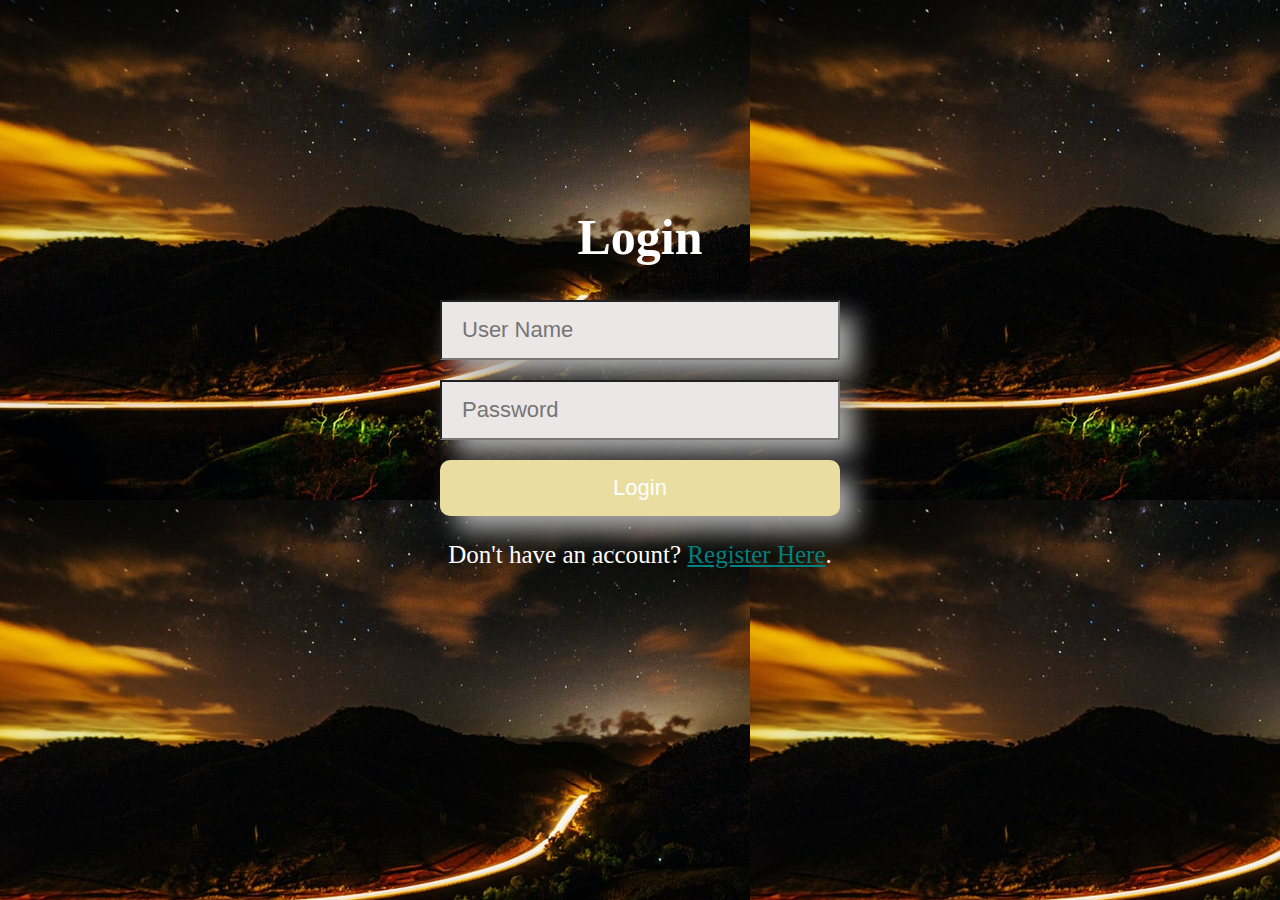
<file: index.html>
<!DOCTYPE html>
<html lang="en">
<head>
    <meta name="viewport" content="width=device-width, initial-scale=1.0">

    <title>Login System</title>
    <link rel="stylesheet" href="style.css">
</head>
<body style="background: url(bk.jpg)">
    <div id="form">
        <h1 style="text-align: center; color: white; margin-top: 200px;">Login</h1>
        <form action="login.php" method="post">
            <input type="text" name="username" class="input-box" placeholder="User Name">
            <input type="password" name="password" class="input-box" placeholder="Password">
            <input type="submit" name="login-btn" class="btn" value="Login">


            <p class="login-register-text" style="text-align: center; color: white;">Don't have an account? <a style="color: teal;" href="register.html">Register Here</a>.</p>

        </form>
    </div>
    
</body>
</html>
</file>
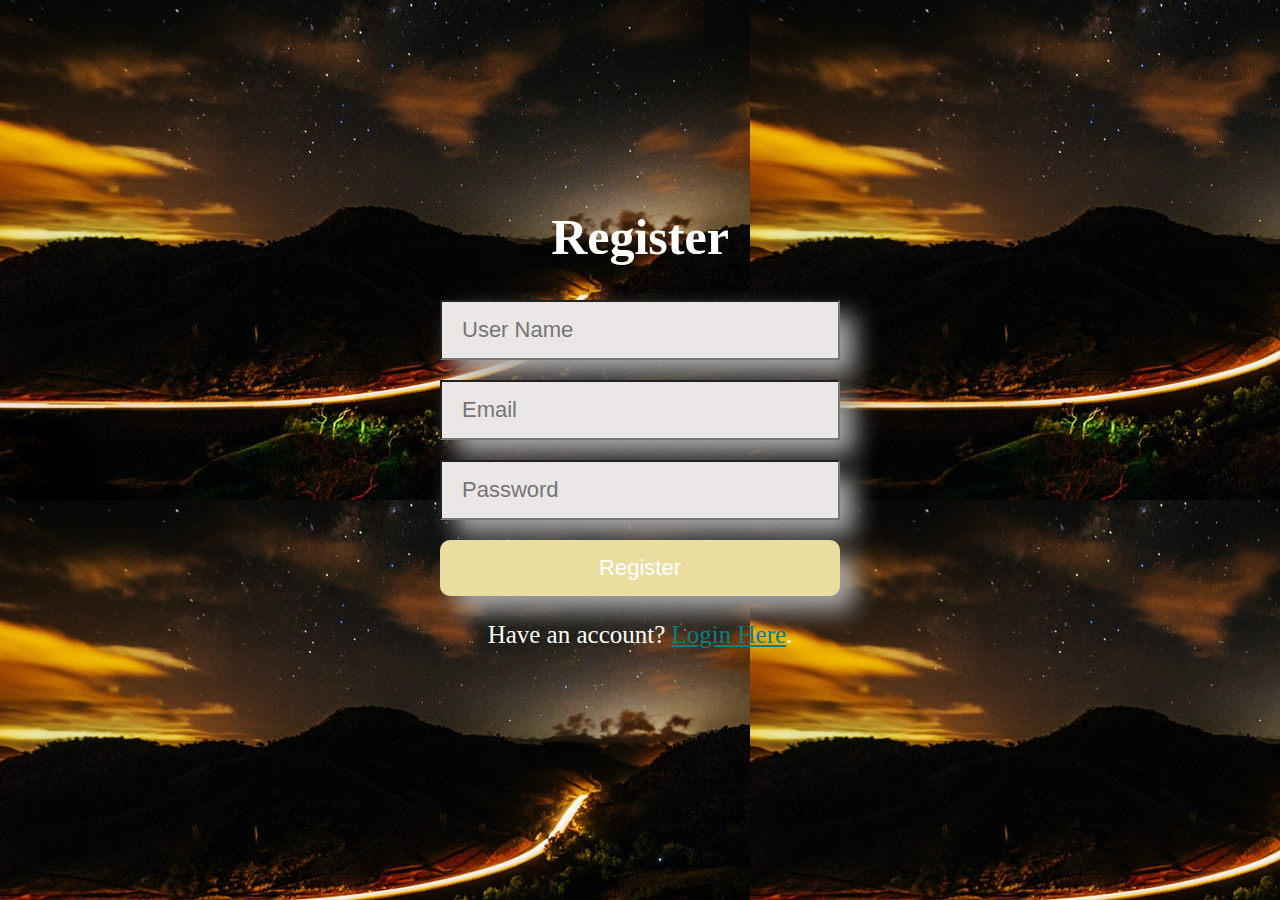
<file: register.html>
<!DOCTYPE html>
<html lang="en">
<head>
    <meta name="viewport" content="width=device-width, initial-scale=1.0">
    <title>Login and Register System</title>
    <link rel="stylesheet" href="style.css">
</head>
<body style = "background: url(bk.jpg)">
    
    <div id="form" >
        <h1 style="text-align: center; color:white;  margin-top: 200px;">Register</h1>
        <form action="register.php" method="post">
            <input type="text" name="username" class="input-box" placeholder="User Name">
            <input type="email" name="email" class="input-box" placeholder="Email">
            <input type="password" name="password" class="input-box" placeholder="Password">
            <input type="submit" name="register-btn" class="btn" value="Register">

            <p class="login-register-text" style="text-align: center; color:white">Have an account? <a style="color: teal" href="index.html">Login Here</a>.</p>

        </form>
    </div>


</body>
</html>
</file>
<file: style.css>
* {
    box-sizing: border-box;
}

body {
    font-family: 'Segoe UI';
    font-size: 25px;
    float: none;
    display: flex;
    flex-direction: column;
    justify-content: space-around;
    align-items: center;


}


#form input {
    min-width: 400px;
    display: block;
    margin: 20px;
    padding: 15px 20px;
    background-color: #ece7e7;
    font-size: 20px;
    font-size: 22px;
    box-shadow: 15px 15px 25px #a8a8a8;
}

#form input:focus {
    box-shadow: 5px 5px 15px #a8a8a8;
}

#form .btn {
    margin: auto;
    background-color: #e9dea0;
    color: #fff;
    margin: 20px;

    border: none;
    font-size: 22px;
    border-radius: 10px;
    box-shadow: 15px 15px 25px #a8a8a8;
    transition: box-shadow 0.5s;
    outline: none;
}

#form .btn:hover {
    box-shadow: 5px 5px 15px #aaa;
}


@media only screen and (max-width: 767px) {
    /* For mobile phones: */
    #form, #form.btn, #form input:focus {
      width: 100%;
    }
  }
</file>
